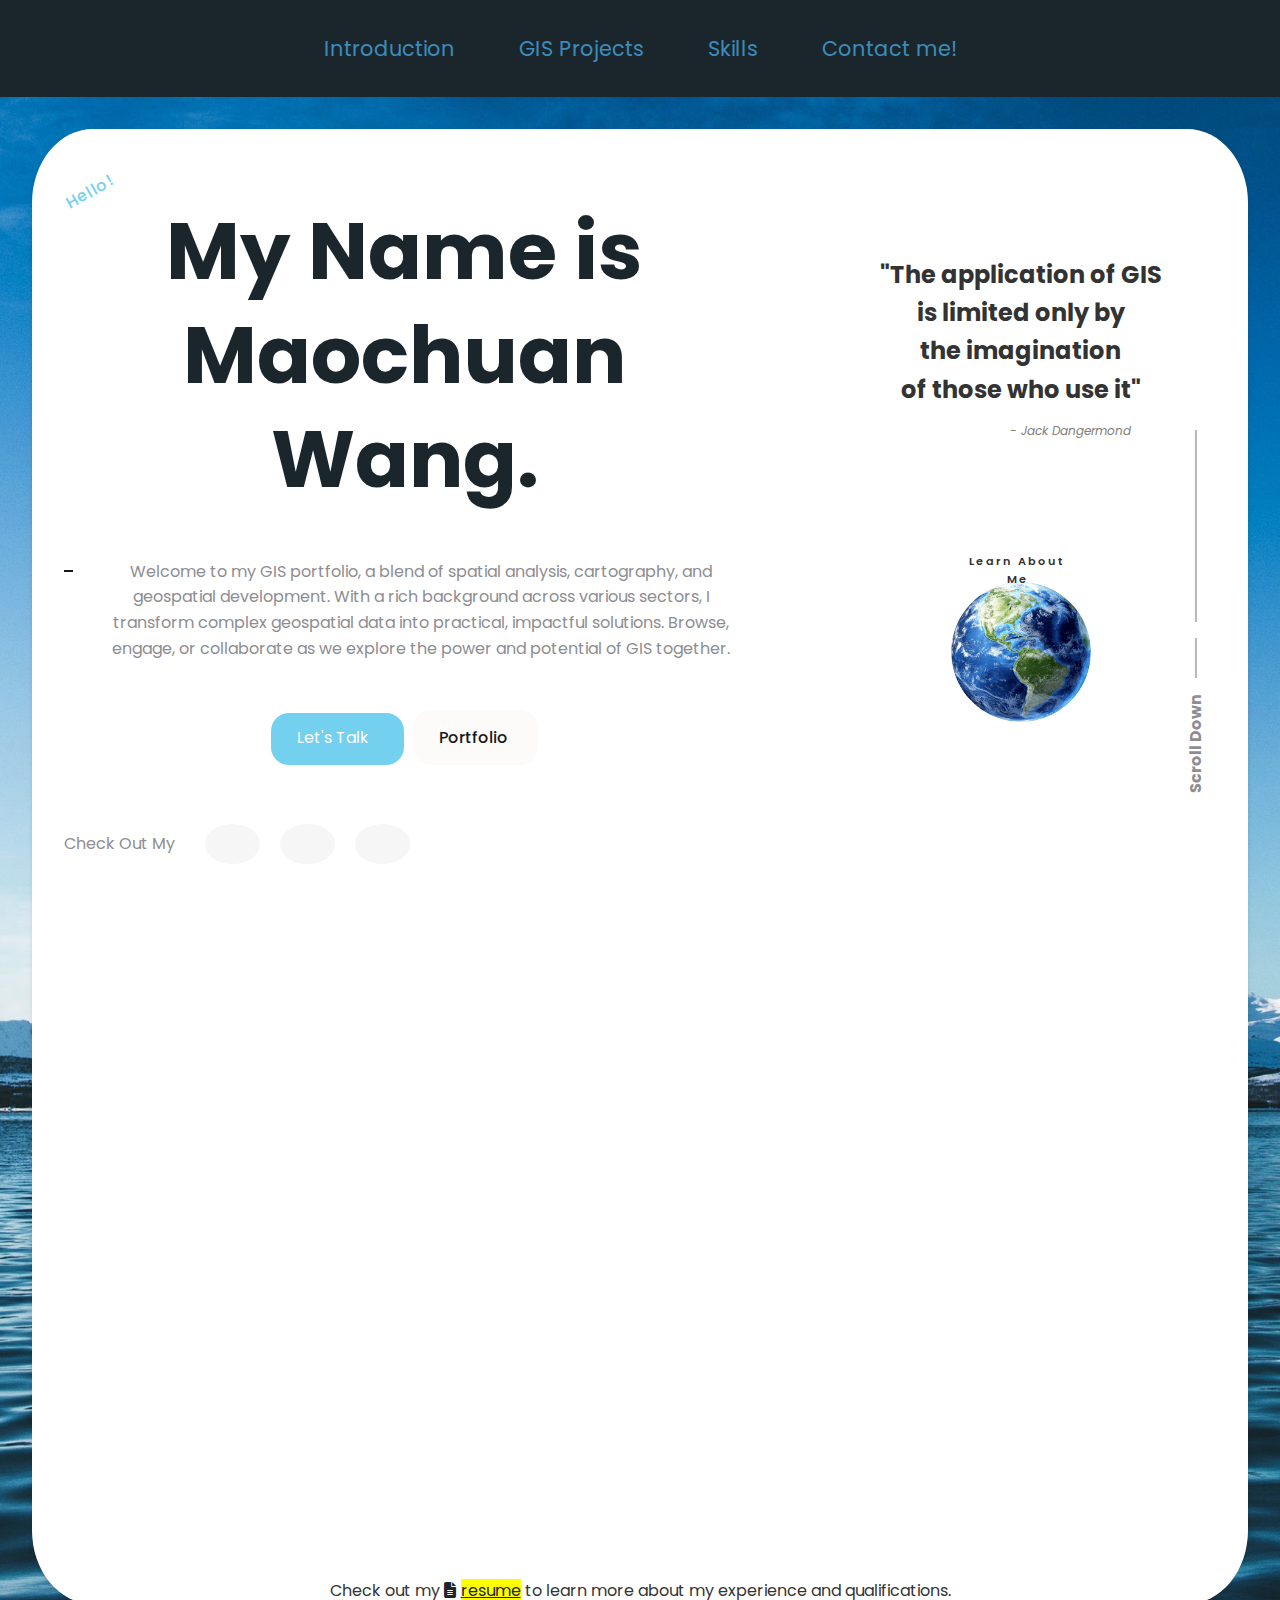
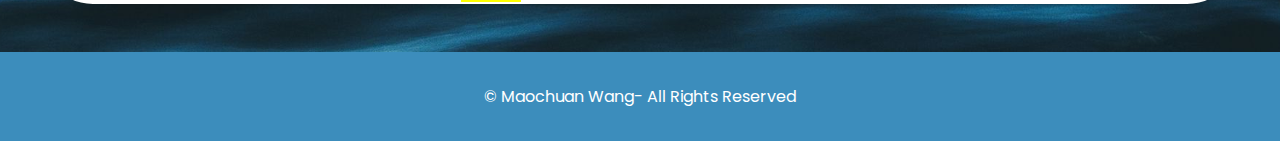
<file: index.html>
<!DOCTYPE html>
<html lang="en">

<head>
    <meta charset="UTF-8">
    <meta name="viewport" content="width=device-width, initial-scale=1.0">
    <title>GIS Personal Portfolio</title>
    <link rel="stylesheet" href="styles.css">
    <link href="https://fonts.googleapis.com/css?family=Roboto&display=swap" rel="stylesheet">
    <link rel="stylesheet" href="https://unicons.iconscout.com/release/v4.0.0/css/line.css">
    <link rel="stylesheet" href="https://cdnjs.cloudflare.com/ajax/libs/font-awesome/6.1.0/css/all.min.css">
</head>

<body>
    <header>
        <nav>
            <ul>
                <li><a href="#introduction">Introduction</a></li>
                <li><a href="gis-projects.html">GIS Projects</a></li>
                <li><a href="skills.html">Skills</a></li>
                <li><a href="contact.html">Contact me!</a></li>
            </ul>
        </nav>
    </header>

    <main>
       
            <section id="welcome-section" class="welcome-section">
            <div class="container grid">
                <div class="column-1">
                    <h1 class="title" data-title="Hello!">My Name is Maochuan Wang.</h1>

                    <div class="section-description">
                        <span class="line"></span>
                        <p class="text">Welcome to my GIS portfolio, a blend of spatial analysis, cartography, and geospatial development. With a rich background across various sectors, I transform complex geospatial data into practical, impactful solutions. Browse, engage, or collaborate as we explore the power and potential of GIS together.</p>
                    </div>    

                    <div class="welcome-btns">
                        <a href="contact.html" class="btn">
                            Let's Talk
                            <i class="uil uil-message welcome-icon"></i>
                        </a>

                        <a href="gis-projects.html" class="portfolio-btn">
                            Portfolio
                            <i class="uil uil-angle-double-right welcome-arrow"></i>
                        </a>
                        
                    </div>
                </div>

                <div class="column-2">
                    <h4 class="title-sm">"The application of GIS <br> is limited only by <br> the imagination <br> of those who use it"</h4>
                    <p class="citation">- Jack Dangermond</p> <!-- Add this line -->
                    <div class="column-2-info">
                        <h6 class="btn-title">Learn About Me</h6>
                        <a href="skills.html" class="column-2-btn">
                            <i class="uil uil-play"></i>
                        </a>
                    </div>
                </div>
                

                <div class="socials">
                    <p class="text">Check Out My</p>
                    <a href="https://www.linkedin.com/in/maochuanwang" class="social-btn" target="_blank">
                        <i class="uil uil-linkedin"></i>
                    </a>
                    <a href="https://https://github.com/MaochuanW" class="social-btn" target="_blank">
                        <i class="uil uil-github"></i>
                    </a>
                    <a href="https://drive.google.com/file/d/1IYoaezveOkG6rdcfa3EQPZVOlQaJeHrh/view?usp=sharing" class="social-btn" target="_blank">
                        <i class="uil uil-file"></i>
                    </a>
        
                </div>

                <div class="side-line">
                    <h4 class="text">Scroll Down</h4>
                    <span class="section-line"></span>
                    <span class="section-line2"></span>
                </div>
            </div>
               

                <div class="interactive-map">
                    <iframe src="https://experience.arcgis.com/experience/bec64b4c9eee40babbd8097a74d5b38b/"></iframe>
                </div>

            </div>
            <p>Check out my <a href="https://drive.google.com/file/d/1IYoaezveOkG6rdcfa3EQPZVOlQaJeHrh/view?usp=sharing" target="_blank"><i class="fas fa-file-alt"></i><span class="highlight">resume</span></a> to learn more about my experience and qualifications.</p>
        </section>

    </main>

    <footer>
        <p>&copy; Maochuan Wang- All Rights Reserved</p>
    </footer>

    <script src="scripts.js"></script>

</body>
</html>
</file>
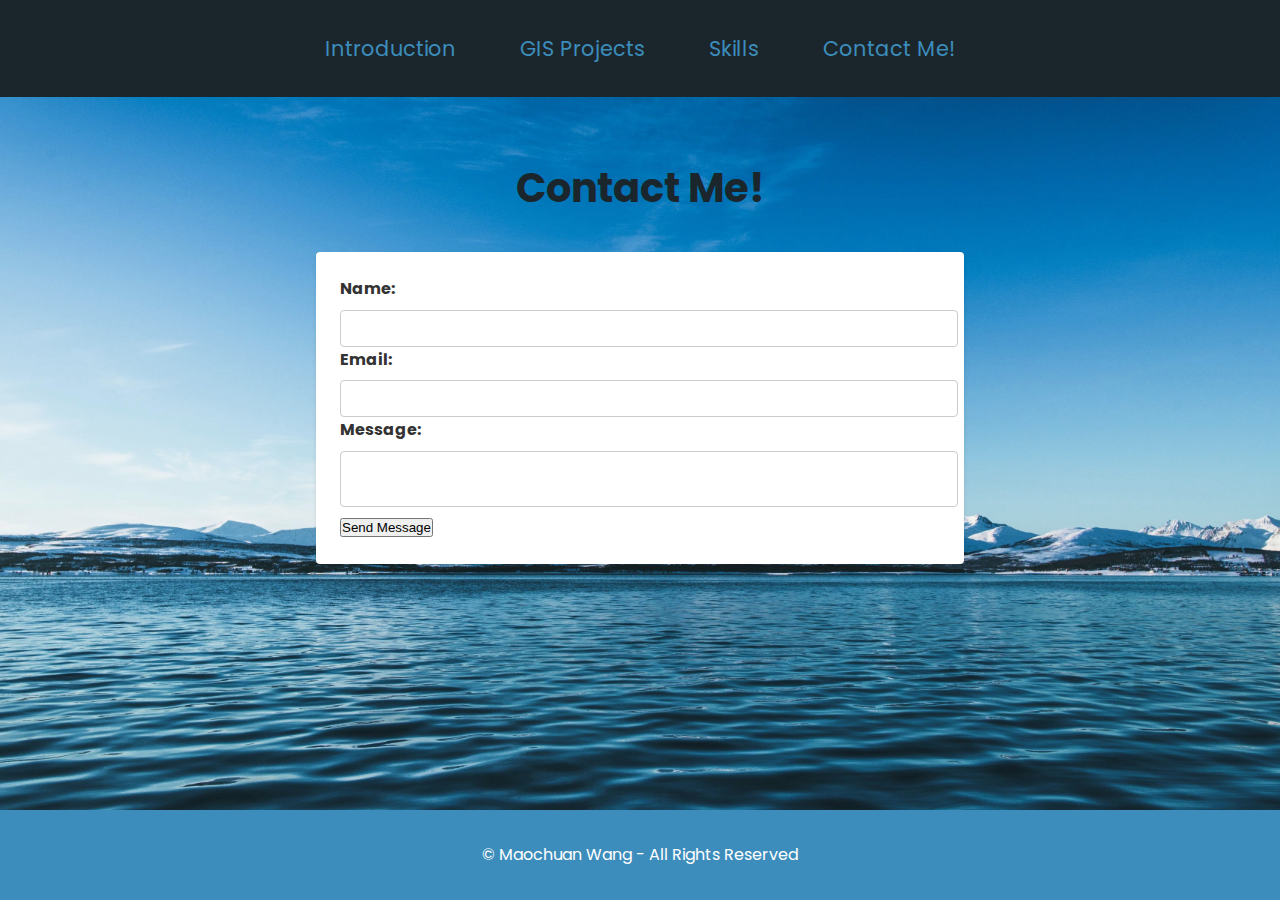
<file: contact.html>
<!DOCTYPE html>
<html lang="en">
<head>
    <meta charset="UTF-8">
    <meta name="viewport" content="width=device-width, initial-scale=1.0">
    <title>Contact Me - GIS Personal Portfolio</title>
    <link rel="stylesheet" href="styles.css">
    <link href="https://fonts.googleapis.com/css?family=Roboto&display=swap" rel="stylesheet">
</head>
<body>
    <header>
        <nav>
            <ul>
                <li><a href="index.html">Introduction</a></li>
                <li><a href="gis-projects.html">GIS Projects</a></li>
                <li><a href="skills.html">Skills</a></li>
                <li><a href="contact.html">Contact Me!</a></li>
            </ul>
        </nav>
    </header>
    <main>
        <div id = "contactme">
            <h1 id="contact-me-heading">Contact Me!</h1>

            <form id="contact-form" action="https://formspree.io/f/mgebrwle" method="POST">
                <label for="name">Name:</label>
                <input type="text" id="name" name="name" required>
                <br>
                <label for="email">Email:</label>
                <input type="email" id="email" name="email" required>
                <br>
                <label for="message">Message:</label>
                <textarea id="message" name="message" required></textarea>
                <br>
                <button type="submit">Send Message</button>
            </form>
            
        </div>
    </main>
    <footer>
        <p>&copy; Maochuan Wang - All Rights Reserved</p>
    </footer>
    <script src="scripts.js"></script>
</body>
</html>
</file>
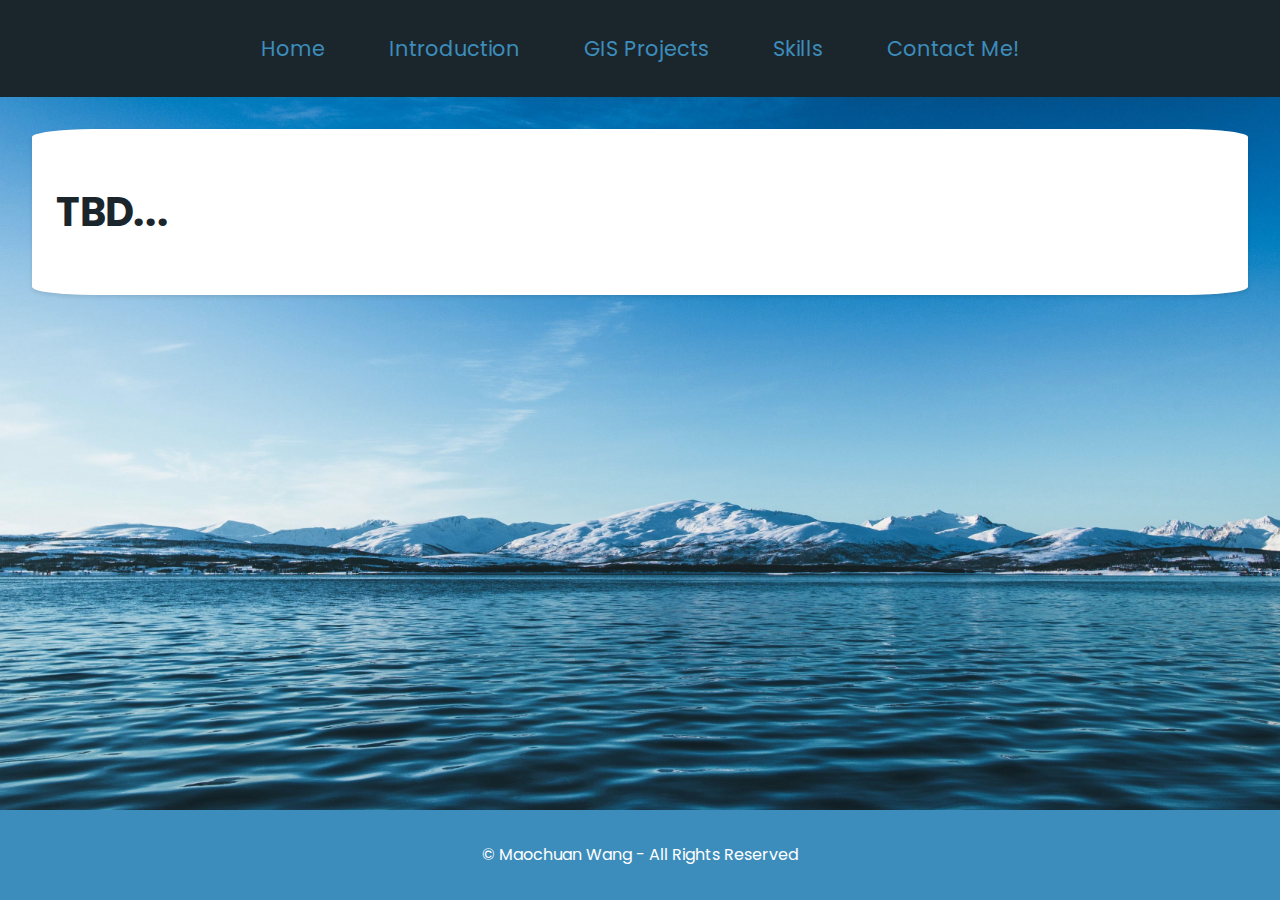
<file: personal-side-project-2.html>
<!DOCTYPE html>
<html lang="en">
<head>
    <meta charset="UTF-8">
    <meta name="viewport" content="width=device-width, initial-scale=1.0">
    <title>Class Project 1</title>
    <link rel="stylesheet" href="styles.css">
</head>
<body>
    <header>
        <nav>
            <ul>
                <li><a href="index.html">Home</a></li>
                <li><a href="index.html#introduction">Introduction</a></li>
                <li><a href="gis-projects.html#gis-projects">GIS Projects</a></li>
                <li><a href="skills.html#skills">Skills</a></li>
                <li><a href="contact.html">Contact Me!</a></li>
            </ul>
        </nav>
    </header>
    <main>
        <section>
            <h1>TBD...</h1>
            
            
        </section>
    </main>
    <footer>
        <p>&copy; Maochuan Wang - All Rights Reserved</p>
    </footer>
    <script src="scripts.js"></script>
</body>
</html>
</file>
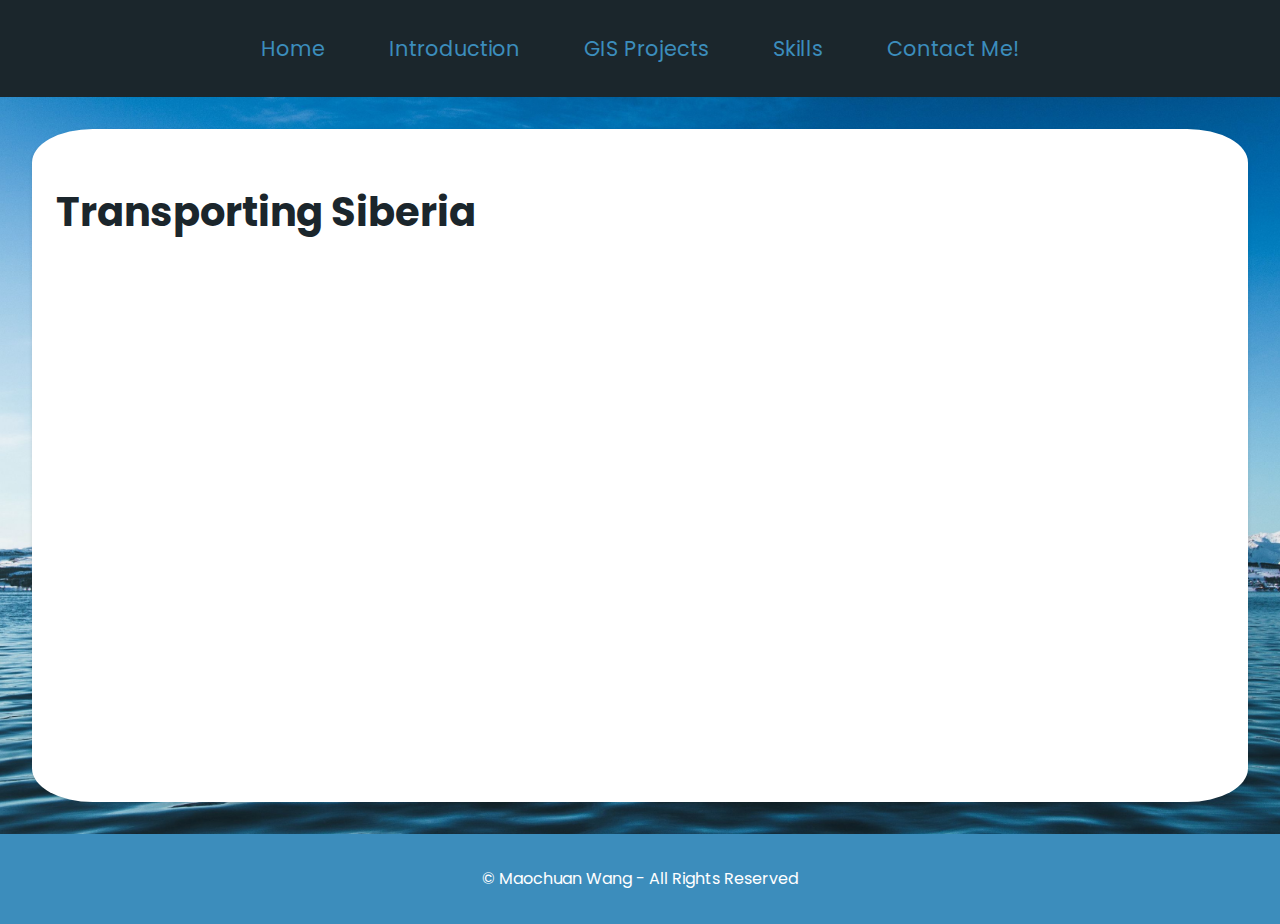
<file: work-project-1.html>
<!DOCTYPE html>
<html lang="en">
<head>
    <meta charset="UTF-8">
    <meta name="viewport" content="width=device-width, initial-scale=1.0">
    <title>Class Project 1</title>
    <link rel="stylesheet" href="styles.css">
</head>
<body>
    <header>
        <nav>
            <ul>
                <li><a href="index.html">Home</a></li>
                <li><a href="index.html#introduction">Introduction</a></li>
                <li><a href="gis-projects.html#gis-projects">GIS Projects</a></li>
                <li><a href="skills.html#skills">Skills</a></li>
                <li><a href="contact.html">Contact Me!</a></li>
            </ul>
        </nav>
    </header>
    <main>
        <section>
            <h1>Transporting Siberia</h1>
            <iframe src="https://storymaps.arcgis.com/stories/287c7f6153714c389b0a83c50deb8fc5?header" width="100%" height="500px" frameborder="0" allowfullscreen allow="geolocation"></iframe>
        </section>
    </main>
    <footer>
        <p>&copy; Maochuan Wang - All Rights Reserved</p>
    </footer>
    <script src="scripts.js"></script>
</body>
</html>
</file>
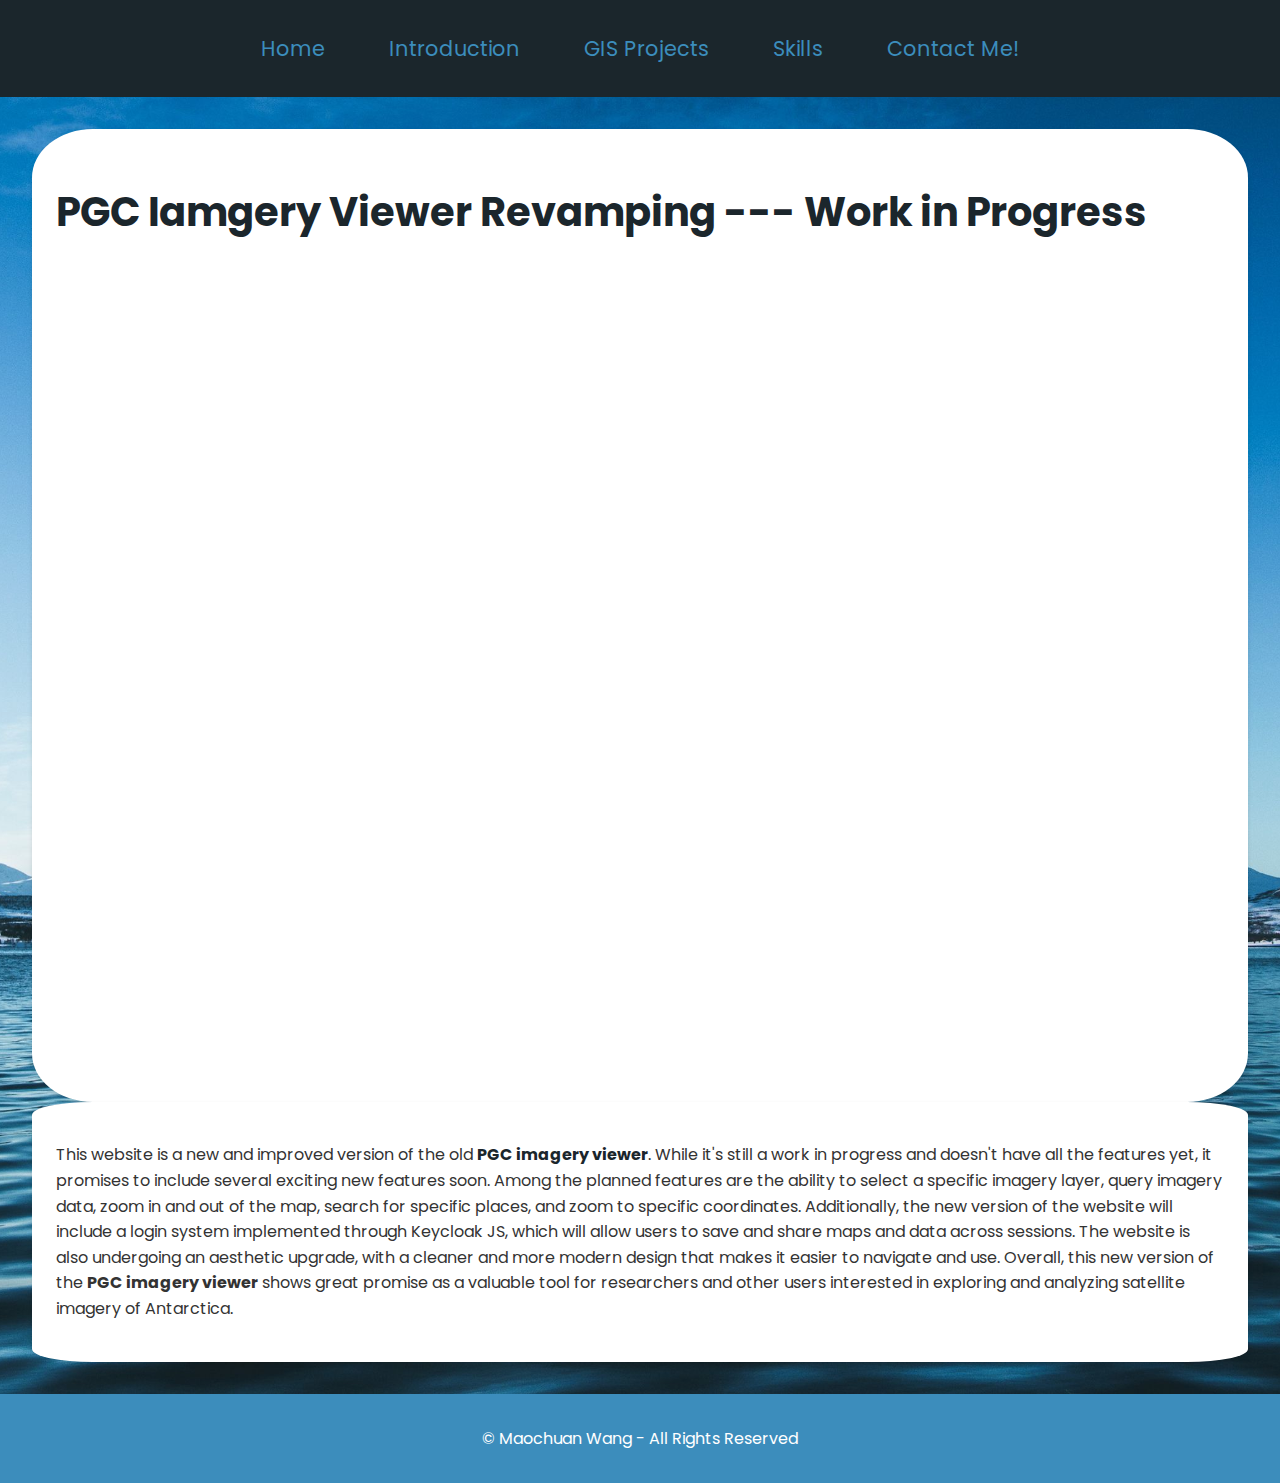
<file: work-project-2.html>
<!DOCTYPE html>
<html lang="en">
<head>
    <meta charset="UTF-8">
    <meta name="viewport" content="width=device-width, initial-scale=1.0">
    <title>Class Project 1</title>
    <link rel="stylesheet" href="styles.css">
</head>
<body>
    <header>
        <nav>
            <ul>
                <li><a href="index.html">Home</a></li>
                <li><a href="index.html#introduction">Introduction</a></li>
                <li><a href="gis-projects.html#gis-projects">GIS Projects</a></li>
                <li><a href="skills.html#skills">Skills</a></li>
                <li><a href="contact.html">Contact Me!</a></li>
            </ul>
        </nav>
    </header>
    <main>
        <section>
            <h1>PGC Iamgery Viewer Revamping --- Work in Progress</h1>
            <iframe src="https://maochuanw.github.io/PGC-potential-imagery-viewer-website/" width="100%" height="800px" frameborder="0"></iframe>
        </section>
        <section>
            <p>This website is a new and improved version of the old <a href="https://viewers.apps.pgc.umn.edu/antarctica/"><strong>PGC imagery viewer</strong></a>. While it's still a work in progress and doesn't have all the features yet, it promises to include several exciting new features soon. Among the planned features are the ability to select a specific imagery layer, query imagery data, zoom in and out of the map, search for specific places, and zoom to specific coordinates. Additionally, the new version of the website will include a login system implemented through Keycloak JS, which will allow users to save and share maps and data across sessions. The website is also undergoing an aesthetic upgrade, with a cleaner and more modern design that makes it easier to navigate and use. Overall, this new version of the <strong>PGC imagery viewer</strong> shows great promise as a valuable tool for researchers and other users interested in exploring and analyzing satellite imagery of Antarctica.</p>
        </section>
    </main>
    <footer>
        <p>&copy; Maochuan Wang - All Rights Reserved</p>
    </footer>
    <script src="scripts.js"></script>
</body>
</html>
</file>
<file: styles.css>
@import url('https://fonts.googleapis.com/css2?family=Poppins:wght@100;200;300;400;500;600;700;800;900&display=swap');


body {
    font-family: 'Roboto', sans-serif;
    line-height: 1.6;
    margin: 0;
    padding: 0;
    color: #333;

    display:flex;
    flex-direction: column;
    min-height: 100vh;

    background-image: url('coolbackG.jpg');
    background-size: cover;
    background-position: center center;
    background-repeat: no-repeat;

    /* Add a semi-transparent black overlay */
    background-color: rgba(119, 119, 119, 0.5);
    background-blend-mode: multiply;
}

header {
    background-color: #1b262c;
    padding: 1rem 0;
    position: sticky;
    top: 0;
    z-index: 1000;
}

nav {
    display: flex;
    justify-content: center;
}

nav ul {
    list-style-type: none;
    padding: 0;
    display: flex;
    justify-content: center;
}

nav ul li {
    display: inline;
    margin: 0 1rem;
}

nav ul li a {
    color: #3c8dbc;
    text-decoration: none;
    padding: 0.5rem 1rem;
    position: relative;
    transition: color 0.3s;
    font-size: 1.3rem;
}

nav ul li a::before {
    content: '';
    position: absolute;
    width: 100%;
    height: 2px;
    bottom: 0;
    left: 0;
    background-color: #3c8dbc;
    visibility: hidden;
    transform: scaleX(0);
    transition: all 0.3s ease-in-out 0s;
}

nav ul li a:hover {
    color: #1d73b2;
}

nav ul li a:hover::before {
    visibility: visible;
    transform: scaleX(1);
}

main {
    padding: 2rem;
    flex-grow:1;
}

h1,
h2 {
    color: #1b262c;
    font-size: 2.5rem;
}

section {
    background-color: white;
    padding: 1.5rem;
    border-radius:5%;
    box-shadow: 0 2px 4px rgba(0, 0, 0, 0.1);
}


#welcome-section {
    text-align: center;
    padding-top: 1em;
}

#profile-picture {
    width: 100%;
    max-width: 300px;
    border-radius: 35%;
    object-fit: cover;
    display: block;
    margin: 1rem auto;
}

footer {
    background-color: #3c8dbc;
    color: white;
    text-align: center;
    padding: 1rem;
    bottom: 0;
}

a {
    color: #1b262c;
}

a:hover {
    color: #0f4c75;
}

.welcome-section {
    max-width: 1300px;
    margin: 0 auto;
    padding: 0 1rem;
}

.intro-content {
    display: flex;
    flex-wrap: wrap;
    justify-content: center;
    align-items: flex-start;
    gap: 2rem;
}

.intro-text {
    max-width: 700px;
    margin-top: 40px;
}

a i {
    margin-right: 5px;
    color: #1b262c;
}

a:hover i {
    color: #0f4c75;
}

.highlight {
    text-decoration: underline;
    background-color: yellow;
}


h3 {
    color: #27c64c;
    font-size: 2.0rem;
}



form {
    background-color: white;
    padding: 1.5rem;
    border-radius: 4px;
    box-shadow: 0 2px 4px rgba(0, 0, 0, 0.1);
    max-width: 600px;
    margin: 2rem auto;
}

form label {
    display: block;
    font-weight: bold;
    margin-bottom: 0.5rem;
}

form input[type="text"],
form input[type="email"],
form textarea {
    width: 100%;
    padding: 0.5rem;
    border: 1px solid #ccc;
    border-radius: 4px;
    font-family: 'Roboto', sans-serif;
    font-size: 16px;
}

form textarea {
    resize: none;
}

form input[type="submit"] {
    display: block;
    background-color: #3c8dbc;
    color: white;
    font-size: 18px;
    font-weight: bold;
    padding: 1rem;
    cursor: pointer;
    border: none;
    border-radius: 4px;
    width: 100%;
    margin-top: 1rem;
    transition: background-color 0.3s;
}

form input[type="submit"]:hover {
    background-color: #1b262c;
}

form br {
    display: none;
}

#contact-me-heading {
    text-align: center;
}

.map-container {
    display: flex;
    justify-content: space-around;
    flex-wrap: wrap;
    gap: 1rem;
}



.icon-container {
    display: flex;
    justify-content: center;
    align-items: center;
    gap: 1rem;
    margin-top: 1rem;
}

.centered {
    text-align: center;
}
.skills-grid {
    display: grid;
    grid-template-columns: repeat(auto-fit, minmax(250px, 1fr));
    gap: 1.5rem;
    margin-top: 1.5rem;
}

.skill {
    background-color: #f0f0f0;
    padding: 1.5rem;
    border-radius: 4px;
    text-align: center;
}

.skill-icon {
    font-size: 2.5rem;
    margin-bottom: 1rem;
}

.skill-title {
    font-size: 1.2rem;
    font-weight: bold;
    margin-bottom: 1rem;
}

.skill-description {
    font-size: 1rem;
    text-align: left;
}

.Projects {
    background-color: white;
    text-align: center;
    font-size: 20px;
  }



.interactive-map {
    width: 100%;
}

.interactive-map iframe {
    width: 100%;
    height: 650px;
    border: none;
}

.title {
    font-size: 5rem;
    font-weight: 700;
    line-height: 1.3;
    position: relative;
    margin-bottom: 2rem;
}

.title::before {
    content: attr(data-title);
    position: absolute;
    top: -17px;
    left: 0px;
    font-size: 1rem;
    font-weight: 500;
    letter-spacing: 1.2px;
    color: var(--btn-color);
    transform: rotate(-30deg);
}

body{
    font-family: 'Poppins',sans-serif;
    background-color: var(--body-color);
}


:root {
    --body-color: #fcfbfa;
    --main-color: #FCDA69;
    --btn-color: #73d0ef;
    --btn-color-alt: #7f68f1;
    --title-color: #18171C;
    --text-color: #8d8d92;
}

.welcome-section .grid {
    grid-template-columns: 3fr 2fr;
    align-items: center;
    justify-content: center;
}

.welcome-section .container {
    width: 100%;
    position: relative;
}
.grid {
    column-gap: 6rem;
}
.grid {
    display: grid;
    column-gap: 3rem;
    grid-template-columns: repeat(2,1fr);
    padding-top: 3rem;
}
.container {
    width: 100%;
    height: 100%;
    margin: 0 auto;
    padding: 0rem 1rem;
    position: relative;
}
*, *::before, *::after {
    
    padding: 0;
   
}
.side-line {
    position: absolute;
    display: flex;
    align-items: center;
    right: -15%;
    top: 50%;
    transform: rotate(-90deg);
    width: 500px;
}

.section-line {
    width: 2.5rem;
    height: 2px;
    background-color: #b7b7b9;
    display: inline-block;
    margin: 0rem 1rem;
}

.section-line2 {
    width: 12rem;
    height: 2px;
    background-color: #b7b7b9;
    display: inline-block;
}

.section-description .line {
    display: inline-block;
    height: 2px;
    width: 2rem;
    background-color: var(--title-color);
    margin-right: 1.5rem;
    margin-top: 1.7rem;
}
.text {
    display: inline-block;
    color: var(--text-color);
}
p {
    display: block;
    margin-block-start: 1em;
    margin-block-end: 1em;
    margin-inline-start: 0px;
    margin-inline-end: 0px;
}

.section-description {
    display: flex;
    margin-bottom: 3rem;
}

.column-2 {
    height: 100%;
    width: 100%;
    display: flex;
    flex-direction: column;
    justify-content: center;
    align-items: center;
}

.column-2 .title-sm {
    font-size: 1.5rem;
    margin-bottom: 5rem;
}

.welcome-btns .btn {
    color: var(--body-color);
    background-color: var(--btn-color);
    padding: 0.8rem 1.6rem 1rem;
    border-radius: 18px;
    line-height: .5;
}

.welcome-btns .portfolio-btn {
    background-color: var(--body-color);
    height: 60px;
    color: var(--title-color);
    padding: 1rem 1.6rem;
    font-weight: 500;
    margin-left: 0.6rem;
    border-radius: 18px;
    transition: .3s;
}

.socials {
    display: flex;
    align-items: center;
    margin-top: 4rem;
}

.socials .text {
    margin-right: 1.25rem;
}
.interactive-map{
    margin-top: 2rem;
}
.social-btn {
    display: inline-block;
    margin: 0 10px;
    padding: 1.25rem;
    background-color: #F6F6F6;
    border-radius: 50%;
}
a {
    text-decoration: none;
}
.social-btn i {
    font-size: 1.5rem;
    padding: 0 5px;
    color: var(--title-color);
    display: block;
    transition: .3s;
}
    .column-1{
        max-width: 1000px;
        width: 100%;
        height: 100%;
    }

    .btn-title {
        display: block;
        position: absolute;
        width: 120px;
        left: 7px;
        top: -55px;
        font-weight: 600;
        letter-spacing: 2px;
        z-index: 2;
        font-size: 0.7rem;
    }

    .column-2-info {
        position: relative;
        display: flex;
        justify-content: center;
        align-items: center;
        background-image: url(gisglobe.png);
        background-size: cover;
        background-position: center;
        width: 140px; /* Increased from 70px to 140px */
        height: 140px; /* Increased from 70px to 140px */
        border-radius: 50%;
        cursor: pointer;
        z-index: 2;
        transition: .3s;
        transform: translateY(50px);
    }

    .column-2-btn {
        font-size: 30px; 
        padding: 50px; 
        display: inline-block; 
    }

    .citation {
        color: grey;
        font-size: 12px;
        font-style: italic;
        transform: translateX(50px) translateY(-80px); 

    }
</file>
